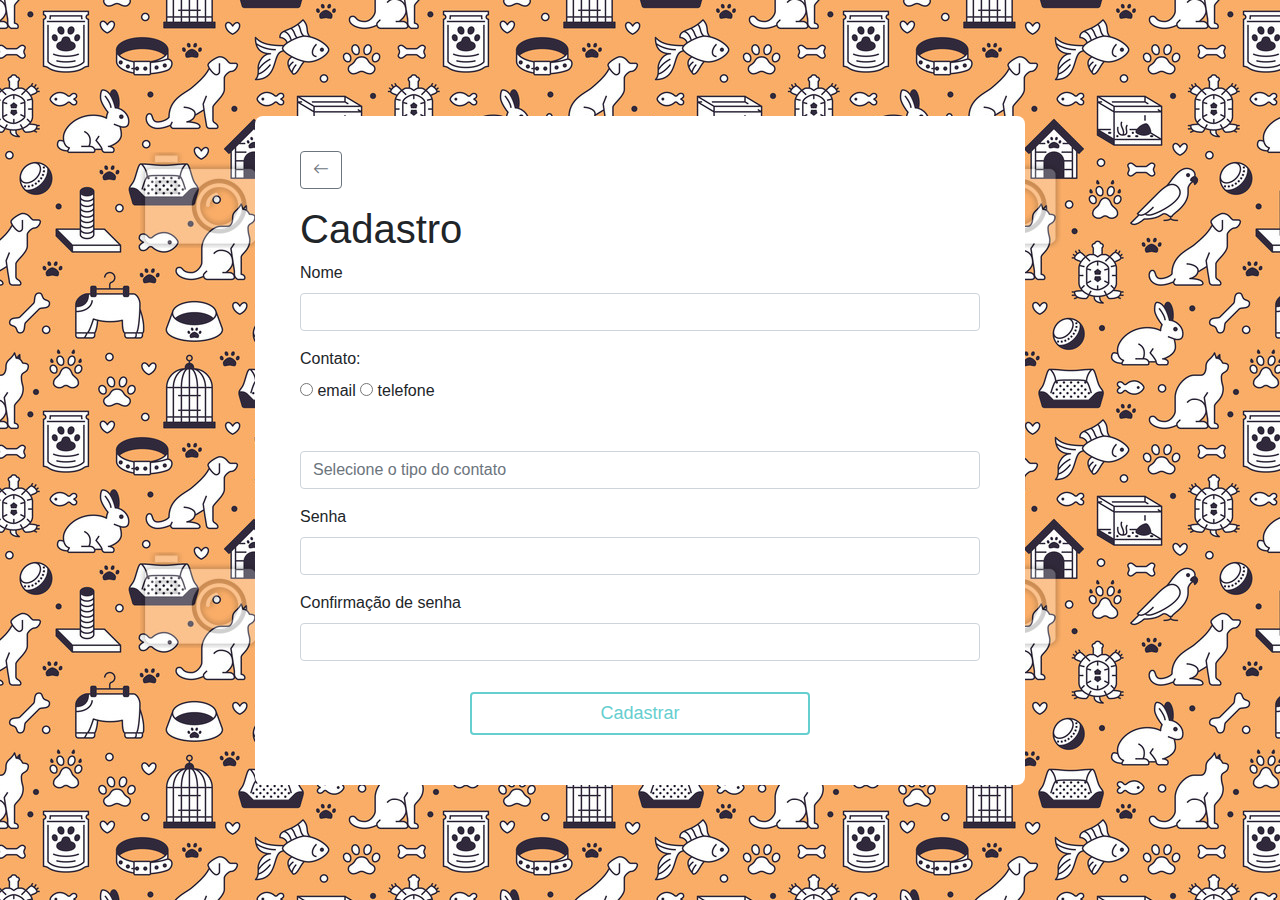
<file: codigo/cadastro_usuario.html>
<!DOCTYPE html>
<html lang="pt-BR">
<head>
    <!-- Metadados -->
    <meta charset="UTF-8">
    <meta http-equiv="X-UA-Compatible" content="IE=edge">
    <meta name="viewport" content="width=device-width, initial-scale=1.0">
    <meta name="copyright" content="© 2022 Pets Hunter" />
    <meta name="description" content="Divulgação de pets perdidos" />
    <meta name="keywords" content="animal, pet, cachorro, gato, desaparecido, perdido, encontrado, localização" />
    <!-- Style -->
        <!-- Bootstrap v4.0 -->
        <link rel="stylesheet" href="https://cdn.jsdelivr.net/npm/bootstrap@4.0.0/dist/css/bootstrap.min.css" integrity="sha384-Gn5384xqQ1aoWXA+058RXPxPg6fy4IWvTNh0E263XmFcJlSAwiGgFAW/dAiS6JXm" crossorigin="anonymous">
        <!-- Main -->
        <link rel="stylesheet" href="css/main.css">
    <!-- Script -->
        <!-- Bootstrap v4.0 -->
        <script src="https://code.jquery.com/jquery-3.2.1.slim.min.js" integrity="sha384-KJ3o2DKtIkvYIK3UENzmM7KCkRr/rE9/Qpg6aAZGJwFDMVNA/GpGFF93hXpG5KkN" crossorigin="anonymous" defer></script>
        <script src="https://cdn.jsdelivr.net/npm/popper.js@1.12.9/dist/umd/popper.min.js" integrity="sha384-ApNbgh9B+Y1QKtv3Rn7W3mgPxhU9K/ScQsAP7hUibX39j7fakFPskvXusvfa0b4Q" crossorigin="anonymous" defer></script>
        <script src="https://cdn.jsdelivr.net/npm/bootstrap@4.0.0/dist/js/bootstrap.min.js" integrity="sha384-JZR6Spejh4U02d8jOt6vLEHfe/JQGiRRSQQxSfFWpi1MquVdAyjUar5+76PVCmYl" crossorigin="anonymous" defer></script>
        <!-- Main -->
        <script src="js/main.js" defer></script>
    <!-- Icons -->
    <link rel="stylesheet" href="https://cdn.jsdelivr.net/npm/bootstrap-icons@1.8.2/font/bootstrap-icons.css">
    <!-- Icone da pagina -->
    <link rel="sortcut icon" href="img/transp_logo.png" type="image/x-icon"/>
    <!-- Título da página-->
    <title>Cadastro - Pets Hunter</title>
</head>

<body class="cadastro">
    <main class="cadastro container">
        <section class="cadastro">
            <a class="btn btn-outline-secondary mb-3" href="index.html"><i class="bi bi-arrow-left"></i></a>
            <h1>Cadastro</h1>
            <form id="cadastro-form" class="form" method="post">
                <div class="form-group">
                    <label for="nome">Nome</label>
                    <input type="text" name="nome" id="nome" class="form-control" required>
                </div>
                <div class="form-group">
                    <label for="contato">Contato:</label><br>
                    <input type="radio" id="email" name="tipo-contato" value="email" onclick="selectTipo(this.value)" required>
                    <label for="email">email</label>
                    <input type="radio" id="telefone" name="tipo-contato" value="telefone" onclick="selectTipo(this.value)" required>
                    <label for="telefone">telefone</label>
                </div>
                <div class="form-group">
                    <label id="lblContato" for="contato"></label>
                    <input type="text" name="contato" id="contato" class="form-control" placeholder="Selecione o tipo do contato" required>
                </div>
                <div class="form-group">
                    <label for="senha">Senha</label>
                    <input type="password" name="senha" id="senha" class="form-control" autocomplete="on" required>
                </div>
                <div class="form-group">
                    <label for="confSenha">Confirmação de senha</label>
                    <input type="password" name="confSenha" id="confSenha" class="form-control" autocomplete="on" required>
                </div>
                <div>
                    <button type="submit" class="btn btn_azul" value="cadastro">Cadastrar</button>
                </div>
            </form>
        </section>
    </main>

    <script>
        function selectTipo(tipo) {
            if(tipo == "email")
            {
                document.getElementById('contato').value = "";
                document.getElementById('contato').setAttribute('type', 'email');
                document.getElementById('lblContato').innerHTML = "Email";
                document.getElementById('contato').setAttribute('placeholder', 'Seu email');
                document.getElementById('contato').removeAttribute('min');
                document.getElementById('contato').removeAttribute('max');
            }
            else
            {
                document.getElementById('contato').value = "";
                document.getElementById('contato').setAttribute('type', 'number');
                document.getElementById('lblContato').innerHTML = "Telefone";
                document.getElementById('contato').setAttribute('placeholder', 'Seu número de telefone - (00)00000-0000');
                document.getElementById('contato').setAttribute('min', 10000000000);
                document.getElementById('contato').setAttribute('max', 99999999999);
            }
        }

        function cadastrar(event) {
            event.preventDefault ();

            let nome   = document.getElementById('nome').value;
            let login  = document.getElementById('contato').value;
            let senha  = document.getElementById('senha').value;
            let senha2 = document.getElementById('confSenha').value;
            if (senha != senha2) {
                alert ('As senhas informadas não conferem.');
                return
            }

            addUser (nome, login, senha);
            alert ('Usuário salvo com sucesso.');
            loginUser(login, senha);
        }

        document.getElementById('cadastro-form').addEventListener('submit',cadastrar);
    </script> 
</body>
</html>
</file>
<file: codigo/css/main.css>
/* BARRA DE SCROLL */
/* width */
::-webkit-scrollbar {
    width: 10px;
}

/* Track */
::-webkit-scrollbar-track {
    background: #f1f1f1;
}
 
/* Handle */
::-webkit-scrollbar-thumb {
    background: #888;
    border-radius: 15px;
}

/* Handle on hover */
::-webkit-scrollbar-thumb:hover {
    background: #555;
}
/* Globais */
body {
    max-width:100%;
    width: 100vw;
    height: auto;
    margin: 0 auto;
    scrollbar-gutter: stable;
}

#logo {
    max-height: 80px;
    margin-left: 10px;
}

button.btn_azul {
    background-color: white;
    color: #65cfcf;
    border: solid 2px #65cfcf;
    font-size: large;
}

button.btn_azul:hover {
    background-color: #65cfcf;
    border: solid 2px #65cfcf;
    color: white;
}

button.btn_amarelo {
    background-color: white;
    color: #edca2d;
    border: solid 1px #edca2d;
}

button.btn_amarelo:hover {
    background-color: #edca2d;
    border: solid 1px #edca2d;
    color: white;
}
/* Homepage */
nav.navbar {
    background-color: rgb(3, 190, 128);
    padding: 0;
}

nav>div>ul>li>a {
    color: rgb(255, 255, 255);
    font-weight: bold;
}

nav>div>ul>li>a:hover {
    color: rgb(255, 255, 255);
    background-color: rgba(0, 0, 0, 0.11);
}

header {
    max-width:100%;
    width: 100vw;
    height: 180px;
    margin: 0 auto;
    background-image: url("../img/so_animais.jpg");
}

section {
    max-width:100%;
    width: 100vw;
    padding: 30px 10px;
    clear: both;
    overflow: auto;
}

section.home:first-of-type {
    display: flex;
    justify-content: center;
    background-color: white !important;
}

section.home:last-of-type {
    background-color: rgb(247, 247, 247);
}

.home a {
    color: white;
    text-decoration: none;
    clear: both;
}

.home a:hover {
    color: rgba(255, 255, 255, 0.705);
}

.cad_btn {
    font-size: large;
    margin: 25px 20px 10px;
}

#cadPet {
    max-width: 400px;
}

.mais_btn {
    color: white;
    background-color: rgb(3, 190, 128);
    margin-right: 5px;
}

.card_container {
    display: flex;
    width: 90%;
    margin: 0 auto;
    padding: 0px 20px 10px 0px;
    flex-direction: row;
    justify-content: space-around;
    align-items: center;
    clear: both;
    overflow: auto;
}

.card {
    box-shadow: 0 2px 4px 0 rgba(0,0,0,0.2);
    transition: 0.3s;
    margin: 20px;
    width: 15rem;
}

.card:hover {
    box-shadow: 0 5px 10px 0 rgba(0,0,0,0.2);
}

div.card>img {
    height: 14rem;
    object-fit: cover;
}

div.card>div.container {
    padding: 5px 10px;
}

.modal-body {
    display: flex;
    flex-direction: row;
}

div.modal-body>img {
    height: 18rem;
    max-width: 14rem;
    object-fit: cover;
}

.modal_texto {
    padding: 8px;
}

.modal-footer {
    display: flex;
    justify-content: space-between;
}

.petsContain {
    display: flex;
    justify-content: space-around;
    align-items: center;
    flex-flow: wrap row;
}

.petsPerfil {
    display: flex;
    justify-content: center;
    align-items: center;
    flex-direction: column;
}

.cardPerfil {
    display: flex;
    flex-direction: row;
    width: 95%;
    border: 2px solid rgb(90, 233, 185);
    border-radius: 15px;
}

.cardPerfil>img {
    border-radius: 14px;
    max-width: 40%;
}

div.perfil {
    display: flex;
    flex-direction: column;
    justify-content: space-between;
}

.card-footer {
    height: 50px;
}

#modalBtn {
    text-align: center;
    align-items: center;
}

@media (max-width: 850px) {
    .card_3, .card_6 {
        display: none !important;
    }
}

@media (max-width: 620px) {
    section:first-of-type {
        flex-direction: column;
    }

    .card_container {
        flex-direction: column;
    }

    .modal-body {
        display: flex;
        flex-direction: column;
    }

    div.modal-body>img {
        height: 15rem;
        object-fit: cover;
    }
}

/* Cadastro */
body.cadastro {
    display: flex;
    height: 100vh;
    justify-content: center;
    align-items: center;
    background-image: url("../img/pets_wallpaper.jpg");
}

main.cadastro {
    max-width: 800px;
}

section.cadastro {
    padding: 35px 45px;
    background-color: white;
    border-radius: 8px;
}

main.p-4 {
    text-align: center;
}

main.p-4>form {
    text-align: left;
}

.form-group>img {
    height: 12rem;
    max-width: 100%;
    object-fit: cover;
}

/* Login */
body.login {
    display: flex;
    height: 100vh;
    justify-content: center;
    align-items: center;
    background-image: url("../img/patas_wallpaper.jpg");
}

main.login {
    display: flex;
    flex-direction: row;
    align-self: center;
    box-shadow: 0 5px 10px 0 rgba(0,0,0,0.2);
    transition: 0.3s;
    padding: 0;
    margin: 0 auto;
}

section.login:first-of-type {
    padding: 0;
    background-size: cover;
    background-repeat: no-repeat;
    background-position-x: center;
    background-position-y: center;
    min-height: 200px;
}

section.login {
    padding: 50px;
    background-color: white;
    font-size: large;
}

form>div:last-of-type {
    text-align: center;
}

form>div>button.btn_azul {
    padding: 6px;
    margin: 15px;
    width: 50%;
}

/* Perfil */
aside>h1 {
    display: block;
}

#usuarioInfo {
    border-right: 1px solid black;
}
</file>
